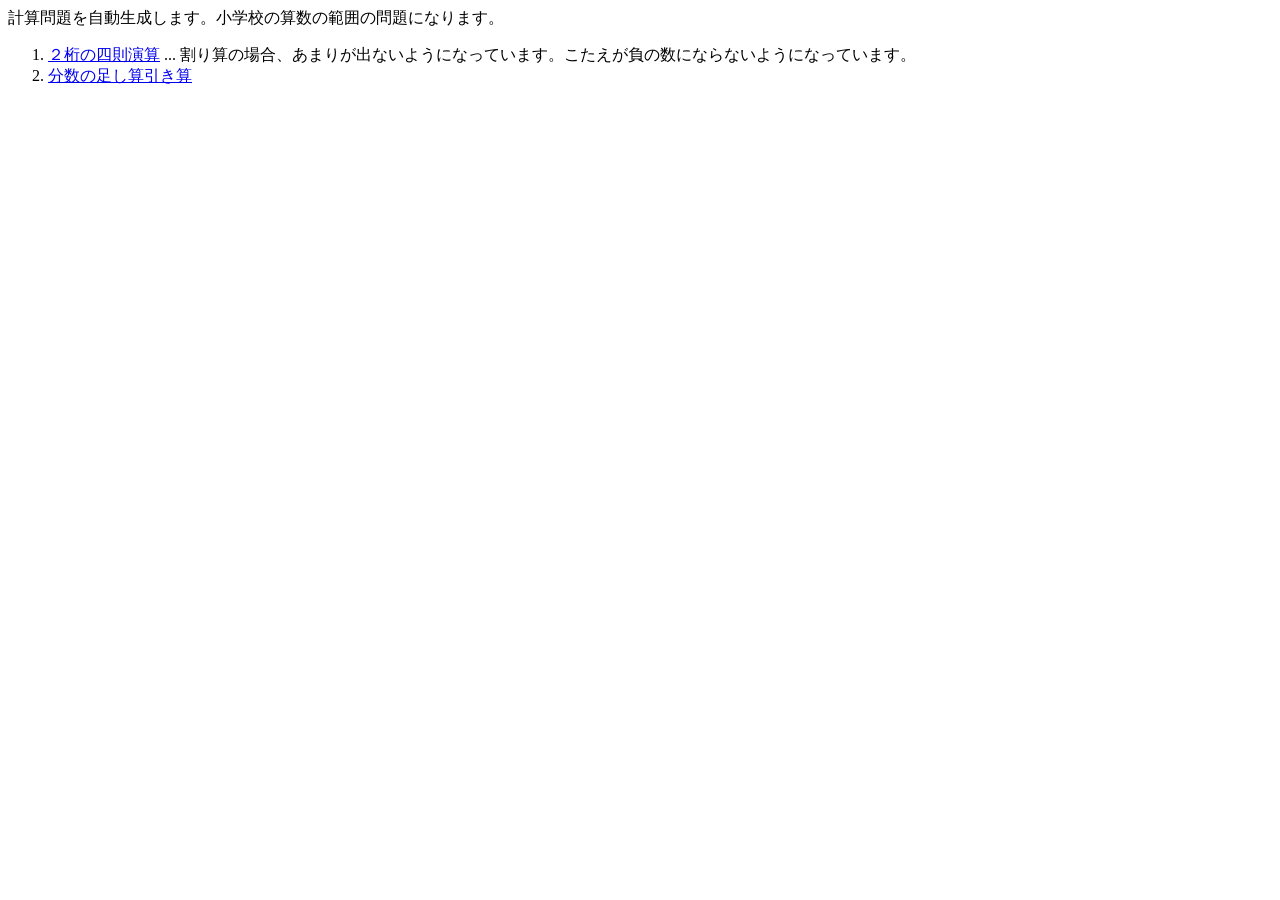
<file: index.html>
<html lang="ja">
<head>
    <meta charset="UTF-8">
	<title>計算問題自動生成</title>
</head>
<body>
<p>計算問題を自動生成します。小学校の算数の範囲の問題になります。</p>
<ol>
	<li><a href="niketa/index.html">２桁の四則演算</a> ... 割り算の場合、あまりが出ないようになっています。こたえが負の数にならないようになっています。</li>
	<li><a href="bunsu-1/index.html">分数の足し算引き算</a></li>
</ol>
</body>
</html>
</file>
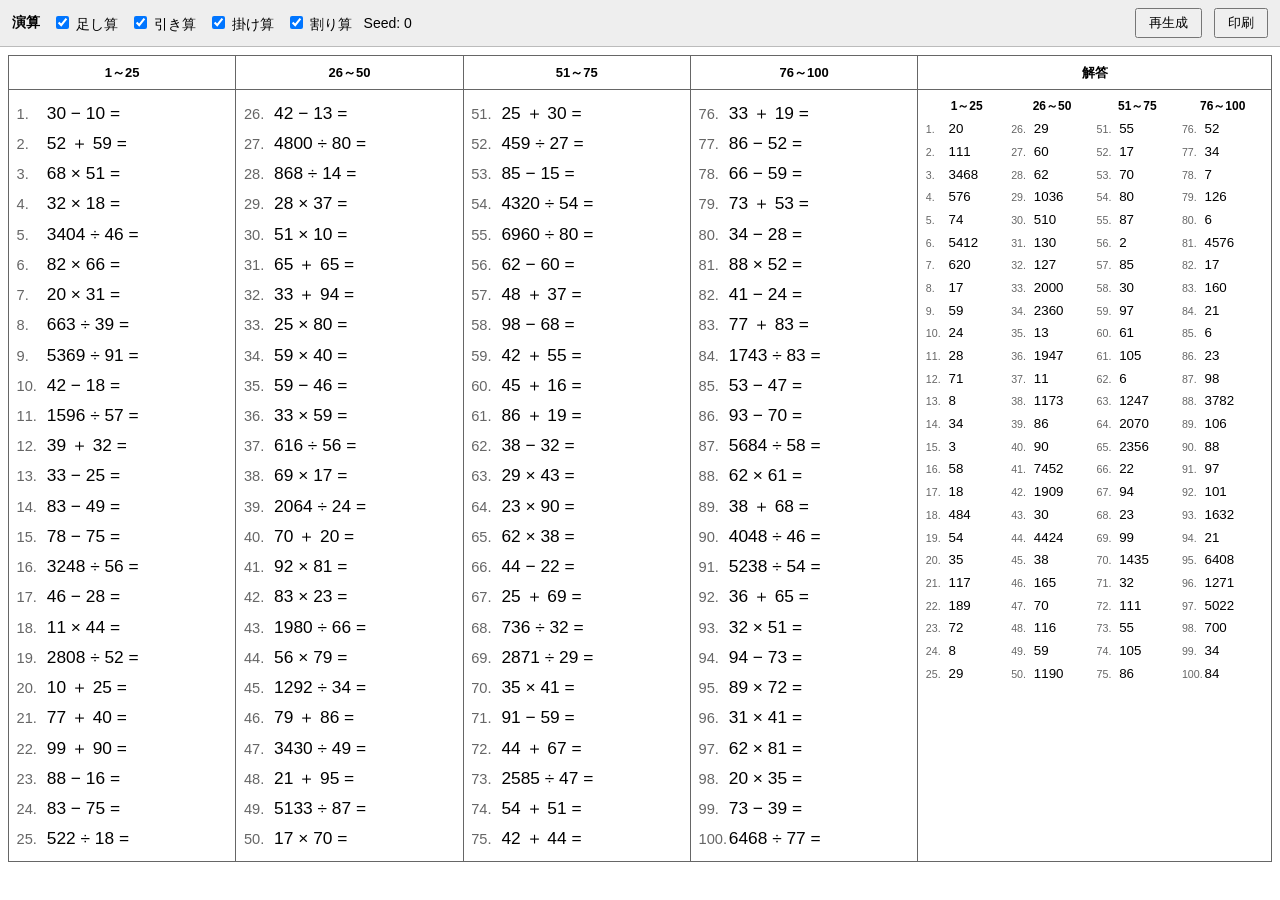
<file: niketa/index.html>
<!DOCTYPE html>
<html lang="ja">
<head>
    <meta charset="UTF-8">
    <meta name="viewport" content="width=device-width, initial-scale=1.0">
    <title>２桁の計算プリント</title>
    <link rel="stylesheet" href="niketa.css">
</head>
<body>

<header id="toolbar">
    <div class="toolbar-group">
        <strong>演算</strong>

        <label><input type="checkbox" value="plus"> 足し算</label>
        <label><input type="checkbox" value="minus"> 引き算</label>
        <label><input type="checkbox" value="mul"> 掛け算</label>
        <label><input type="checkbox" value="div"> 割り算</label>
		<span>Seed: <span id="seedLabel"></span></span>
    </div>

    <div class="toolbar-group">
        <button id="generateButton">再生成</button>
        <button id="printButton">印刷</button>
    </div>
</header>

<main>

<table id="sheet">
    <colgroup>
        <col style="width:18%">
        <col style="width:18%">
        <col style="width:18%">
        <col style="width:18%">
        <col style="width:28%">
    </colgroup>

    <thead>
        <tr>
            <th>1～25</th>
            <th>26～50</th>
            <th>51～75</th>
            <th>76～100</th>
            <th>解答</th>
        </tr>
    </thead>

    <tbody>
        <tr>

            <td class="problem-cell">
                <div id="problems1" class="problem-list"></div>
            </td>

            <td class="problem-cell">
                <div id="problems2" class="problem-list"></div>
            </td>

            <td class="problem-cell">
                <div id="problems3" class="problem-list"></div>
            </td>

            <td class="problem-cell">
                <div id="problems4" class="problem-list"></div>
            </td>

            <td class="answer-cell">

                <div class="answer-grid">

                    <div class="answer-column">
                        <div class="answer-title">1～25</div>
                        <div id="answers1" class="answer-list"></div>
                    </div>

                    <div class="answer-column">
                        <div class="answer-title">26～50</div>
                        <div id="answers2" class="answer-list"></div>
                    </div>

                    <div class="answer-column">
                        <div class="answer-title">51～75</div>
                        <div id="answers3" class="answer-list"></div>
                    </div>

                    <div class="answer-column">
                        <div class="answer-title">76～100</div>
                        <div id="answers4" class="answer-list"></div>
                    </div>

                </div>

            </td>

        </tr>
    </tbody>

</table>

</main>

<script src="niketa.js"></script>

</body>
</html>
</file>
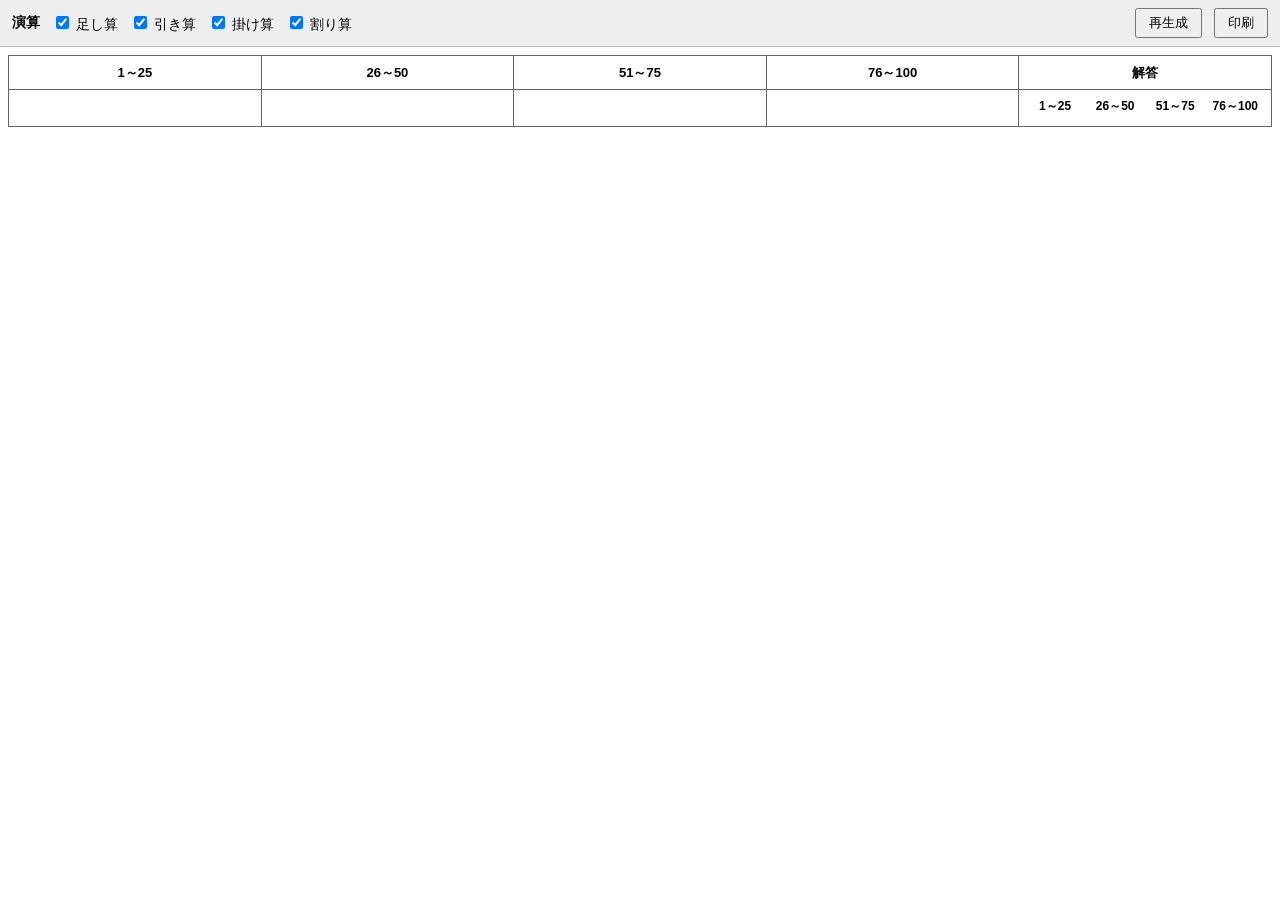
<file: niketa/niketa.html>
<!DOCTYPE html>
<html lang="ja">
<head>
    <meta charset="UTF-8">
    <meta name="viewport" content="width=device-width, initial-scale=1.0">
    <title>計算プリント</title>
    <link rel="stylesheet" href="niketa.css">
</head>
<body>

<header id="toolbar">
    <div class="toolbar-group">
        <strong>演算</strong>

        <label><input type="checkbox" value="plus"> 足し算</label>
        <label><input type="checkbox" value="minus"> 引き算</label>
        <label><input type="checkbox" value="mul"> 掛け算</label>
        <label><input type="checkbox" value="div"> 割り算</label>
    </div>

    <div class="toolbar-group">
        <button id="generateButton">再生成</button>
        <button id="printButton">印刷</button>
    </div>
</header>

<main>

<table id="sheet">
    <colgroup>
        <col style="width:20%">
        <col style="width:20%">
        <col style="width:20%">
        <col style="width:20%">
        <col style="width:20%">
    </colgroup>

    <thead>
        <tr>
            <th>1～25</th>
            <th>26～50</th>
            <th>51～75</th>
            <th>76～100</th>
            <th>解答</th>
        </tr>
    </thead>

    <tbody>
        <tr>

            <td class="problem-cell">
                <div id="problems1" class="problem-list"></div>
            </td>

            <td class="problem-cell">
                <div id="problems2" class="problem-list"></div>
            </td>

            <td class="problem-cell">
                <div id="problems3" class="problem-list"></div>
            </td>

            <td class="problem-cell">
                <div id="problems4" class="problem-list"></div>
            </td>

            <td class="answer-cell">

                <div class="answer-grid">

                    <div class="answer-column">
                        <div class="answer-title">1～25</div>
                        <div id="answers1" class="answer-list"></div>
                    </div>

                    <div class="answer-column">
                        <div class="answer-title">26～50</div>
                        <div id="answers2" class="answer-list"></div>
                    </div>

                    <div class="answer-column">
                        <div class="answer-title">51～75</div>
                        <div id="answers3" class="answer-list"></div>
                    </div>

                    <div class="answer-column">
                        <div class="answer-title">76～100</div>
                        <div id="answers4" class="answer-list"></div>
                    </div>

                </div>

            </td>

        </tr>
    </tbody>

</table>

</main>

<script src="niketa.js"></script>

</body>
</html>
</file>
<file: niketa/niketa.css>
@page {
    size: A4 landscape;
    margin: 8mm;
}

* {
    box-sizing: border-box;
}

html,
body {
    margin: 0;
    padding: 0;
    font-family: "Yu Gothic", "Meiryo", sans-serif;
    color: #000;
}

/* =========================
   Toolbar
========================= */

#toolbar {
    display: flex;
    justify-content: space-between;
    align-items: center;
    padding: 8px 12px;
    background: #eee;
    border-bottom: 1px solid #bbb;
    font-size: 14px;
}

.toolbar-group {
    display: flex;
    align-items: center;
    gap: 12px;
    flex-wrap: wrap;
}

button {
    padding: 4px 12px;
    cursor: pointer;
}

/* =========================
   Sheet
========================= */

main {
    padding: 8px;
}

#sheet {
    width: 100%;
    table-layout: fixed;
    border-collapse: collapse;
}

#sheet th {
    border: 0.2mm solid #666;
    text-align: center;
    font-size: 13px;
    padding: 2mm 0;
}

#sheet td {
    border: 0.2mm solid #666;
    vertical-align: top;
    padding: 2mm;
}

/* =========================
   問題
========================= */

.problem {
    display: flex;
    align-items: baseline;
    height: 8mm;
    line-height: 8mm;
    white-space: nowrap;
}

.no {
    display: inline-block;
    width: 8mm;
    color: #666;
    font-size: 11pt;
}

.expr {
    flex: 1;
    font-size: 13pt;
}

/* =========================
   解答
========================= */

.answer-grid {
    display: grid;
    grid-template-columns: repeat(4, 1fr);
    column-gap: 1mm;
}

.answer-title {
    text-align: center;
    font-size: 9pt;
    margin-bottom: 1mm;
    font-weight: bold;
}

.answer {
    display: flex;
    align-items: baseline;
    height: 6mm;
    line-height: 6mm;
    white-space: nowrap;
}

.answer .no {
    width: 6mm;
    font-size: 8pt;
}

.answer .expr {
    font-size: 10pt;
}

/* =========================
   印刷
========================= */

@media print {

  /* ページ全体の余白をゼロにし、はみ出しによる強制改ページを防ぐ */
  html, body {
    height: 100%;
    margin: 0 !important;
    padding: 0 !important;
    overflow: hidden; /* はみ出しをカットして強制的に1ページに収める */
  }
 
  /* 印刷領域のサイズと余白を明示 */
  @page {
    size: A4 landscape;
    margin: 10mm; /* 外枠の余白（必要に応じて調整） */
  }
  /* メイン要素やテーブルが次のページにまたがらないように制御 */
  main, table {
    page-break-inside: avoid;
    break-inside: avoid;
    max-height: 100%;
  }

    #toolbar {
        display: none;
    }

    main {
        padding: 0;
    }

    #sheet {
        width: 95%;
		height: 95%;
    }

    #sheet th {
        font-size: 10pt;
        padding: 1mm 0;
    }

    #sheet td {
        padding: 1.5mm;
    }

    .problem {
        height: 5mm;
        line-height: 5mm;
    }

    .problem .no {
        width: 5mm;
        font-size: 5pt;
    }

    .problem .expr {
        font-size: 8pt;
    }

    .answer-title {
        font-size: 7pt;
        margin-bottom: 0.5mm;
    }

    .answer {
        height: 5mm;
        line-height: 5mm;
    }

    .answer .no {
        width: 5mm;
        font-size: 5pt;
    }

    .answer .expr {
        font-size: 8pt;
    }
}
</file>
